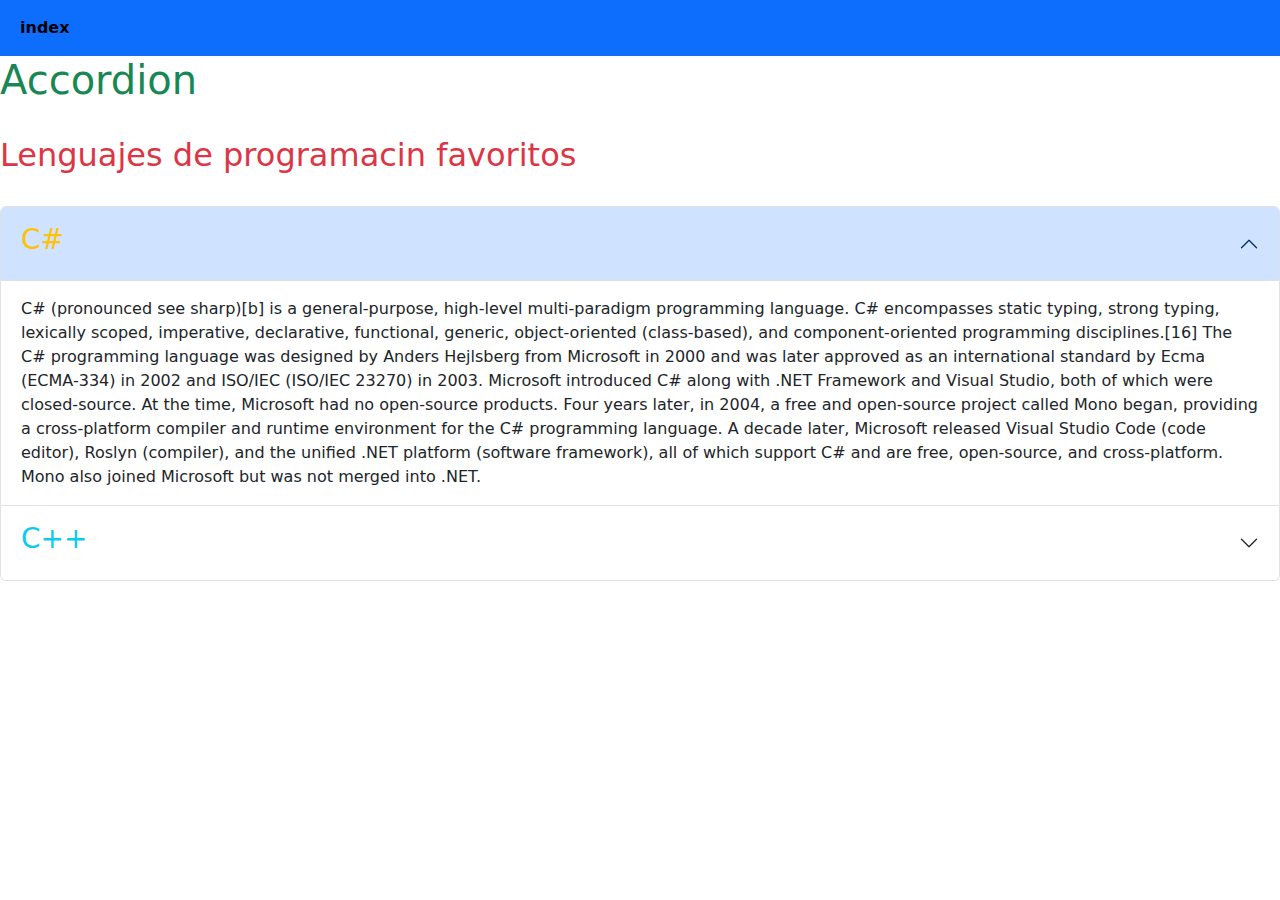
<file: accordion.html>
<!DOCTYPE html>
<html lang="en">
<head>
    <meta charset="UTF-8">
    <meta http-equiv="X-UA-Compatible" content="IE=edge">
    <meta name="viewport" content="width=device-width, initial-scale=1.0">
    <link rel="stylesheet" href="https://cdn.jsdelivr.net/npm/bootstrap@5.2.3/dist/css/bootstrap.min.css">
    <script src="https://cdn.jsdelivr.net/npm/bootstrap@5.2.3/dist/js/bootstrap.bundle.min.js"></script>
    <title>Accordion</title>
</head>
<body>
    <nav class="navbar navbar-expand-lg bg-primary ">
        <div class="container-fluid">
         
          <div class="collapse navbar-collapse" id="navbarSupportedContent">
            <ul class="navbar-nav me-auto mb-2 mb-lg-0" id="wor">
              <li class="nav-item">
                <a class="nav-link active" aria-current="page" href="index.html" style="color: black; font-weight: bold;">index</a>
              </li>
            </ul>          
          </div>
        </div>
      </nav>
<h1 class="text-success" text-center>Accordion</h1>
<br>
<h2 class="text-danger">Lenguajes de programacin favoritos</h2>
<br>
      <div class="accordion" id="accordionExample">
        <div class="accordion-item">
          <h2 class="accordion-header" id="headingOne">
            <button class="accordion-button" type="button" data-bs-toggle="collapse" data-bs-target="#collapseOne" aria-expanded="true" aria-controls="collapseOne">
             <h3  class="text-warning">C#</h3>
            </button>
          </h2>
          <div id="collapseOne" class="accordion-collapse collapse show" aria-labelledby="headingOne" data-bs-parent="#accordionExample">
            <div class="accordion-body">
                C# (pronounced see sharp)[b] is a general-purpose, high-level multi-paradigm programming language. C# encompasses static typing, strong typing, lexically scoped, imperative, declarative, functional, generic, object-oriented (class-based), and component-oriented programming disciplines.[16]

                The C# programming language was designed by Anders Hejlsberg from Microsoft in 2000 and was later approved as an international standard by Ecma (ECMA-334) in 2002 and ISO/IEC (ISO/IEC 23270) in 2003. Microsoft introduced C# along with .NET Framework and Visual Studio, both of which were closed-source. At the time, Microsoft had no open-source products. Four years later, in 2004, a free and open-source project called Mono began, providing a cross-platform compiler and runtime environment for the C# programming language. A decade later, Microsoft released Visual Studio Code (code editor), Roslyn (compiler), and the unified .NET platform (software framework), all of which support C# and are free, open-source, and cross-platform. Mono also joined Microsoft but was not merged into .NET.
            </div>
          </div>
        </div>
        <div class="accordion-item">
          <h2 class="accordion-header" id="headingTwo">
            <button class="accordion-button collapsed" type="button" data-bs-toggle="collapse" data-bs-target="#collapseTwo" aria-expanded="false" aria-controls="collapseTwo">
            
            <h3  class="text-info">C++</h3>   
            </button>
          </h2>
          <div id="collapseTwo" class="accordion-collapse collapse" aria-labelledby="headingTwo" data-bs-parent="#accordionExample">
            <div class="accordion-body">
                JavaScript (/ˈdʒɑːvəskrɪpt/), often abbreviated as JS, is a programming language that is one of the core technologies of the World Wide Web, alongside HTML and CSS. As of 2022, 98% of websites use JavaScript on the client side for webpage behavior, often incorporating third-party libraries. All major web browsers have a dedicated JavaScript engine to execute the code on users' devices.

                JavaScript is a high-level, often just-in-time compiled language that conforms to the ECMAScript standard.[10] It has dynamic typing, prototype-based object-orientation, and first-class functions. It is multi-paradigm, supporting event-driven, functional, and imperative programming styles. It has application programming interfaces (APIs) for working with text, dates, regular expressions, standard data structures, and the Document Object Model (DOM).
                
                The ECMAScript standard does not include any input/output (I/O), such as networking, storage, or graphics facilities. In practice, the web browser or other runtime system provides JavaScript APIs for I/O.
                
                JavaScript engines were originally used only in web browsers, but are now core components of some servers and a variety of applications. The most popular runtime system for this usage is Node.js.
                
                Although Java and JavaScript are similar in name, syntax, and respective standard libraries, the two languages are distinct and differ greatly in design.
            </div>
          </div>
        </div> 
      </div>



</body>
</html>
</file>
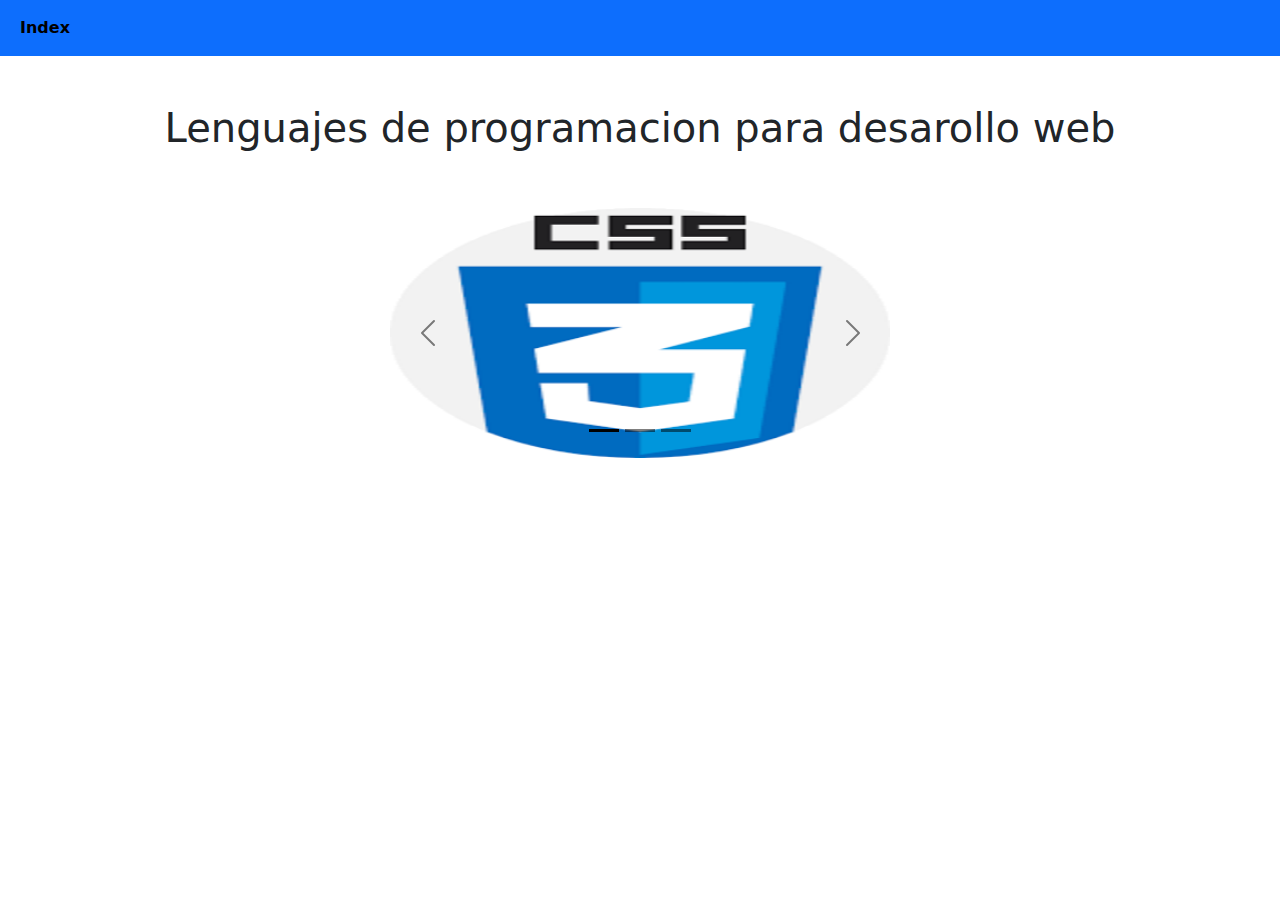
<file: carousel.html>
<!DOCTYPE html>
<html lang="en">
<head>
    <meta charset="UTF-8">
    <meta http-equiv="X-UA-Compatible" content="IE=edge">
    <meta name="viewport" content="width=device-width, initial-scale=1.0">
    <link rel="stylesheet" href="https://cdn.jsdelivr.net/npm/bootstrap@5.2.3/dist/css/bootstrap.min.css">
    <script src="https://cdn.jsdelivr.net/npm/bootstrap@5.2.3/dist/js/bootstrap.bundle.min.js"></script>

    <link rel="stylesheet" href="style.css">

    <title>carousel</title>
</head>
<body>
    <nav class="navbar navbar-expand-lg bg-primary ">
        <div class="container-fluid">
         
          <div class="collapse navbar-collapse" id="navbarSupportedContent">
            <ul class="navbar-nav me-auto mb-2 mb-lg-0" id="wor">
              <li class="nav-item">
                <a class="nav-link active" aria-current="page" href="index.html" style="color: black; font-weight: bold">Index</a>
              </li>
             
            </ul>
          </div>
        </div>
      </nav>
      <br> <br>
      <h1 style="text-align: center;">Lenguajes de programacion para desarollo web</h1><br><br>
      <div id="padre">

      
    <div id="carouselExampleDark" class="carousel carousel-dark slide" data-bs-ride="carousel">
        <div class="carousel-indicators">
          <button type="button" data-bs-target="#carouselExampleDark" data-bs-slide-to="0" class="active" aria-current="true" aria-label="Slide 1"></button>
          <button type="button" data-bs-target="#carouselExampleDark" data-bs-slide-to="1" aria-label="Slide 2"></button>
          <button type="button" data-bs-target="#carouselExampleDark" data-bs-slide-to="2" aria-label="Slide 3"></button>
        </div>
        <div class="carousel-inner">
          <div class="carousel-item active" data-bs-interval="10000">
            <img src="img/download.png" class="d-block w-100" alt="cssimage">
            
          </div>
          <div class="carousel-item" data-bs-interval="2000">
            <img src="img/html5-mobile-app-native-hybrid-pros-cons.jpg" class="d-block w-100" alt="html5 language">
            
          </div>
          <div class="carousel-item">
            <img src="img/JavaScript-Logo.png" class="d-block w-100" alt="JavaScript-Logo">
          </div>
        </div>
        <button class="carousel-control-prev" type="button" data-bs-target="#carouselExampleDark" data-bs-slide="prev">
          <span class="carousel-control-prev-icon" aria-hidden="true"></span>
          <span class="visually-hidden">Previous</span>
        </button>
        <button class="carousel-control-next" type="button" data-bs-target="#carouselExampleDark" data-bs-slide="next">
          <span class="carousel-control-next-icon" aria-hidden="true"></span>
          <span class="visually-hidden">Next</span>
        </button>
      </div>
    </div>
</body>
</html>
</file>
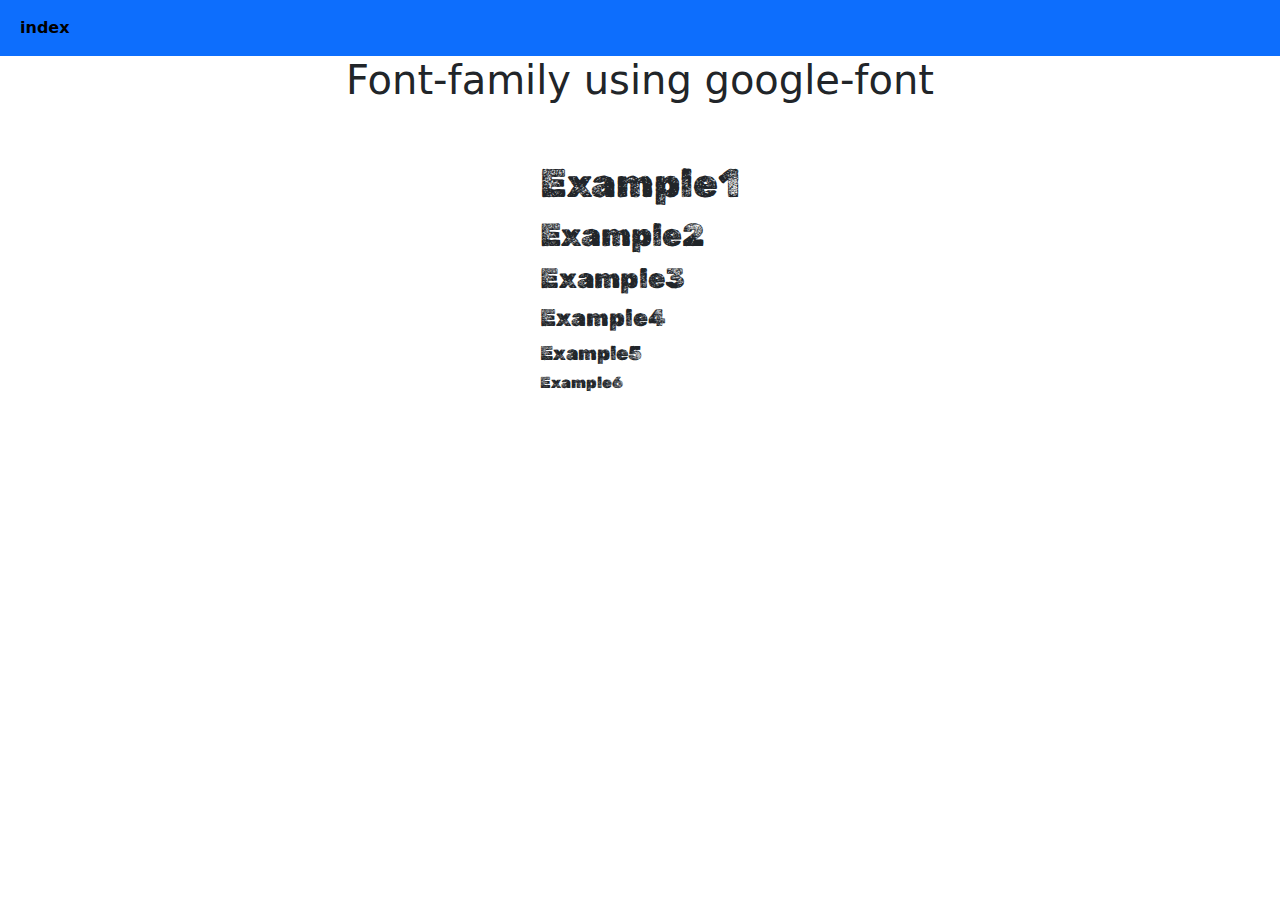
<file: fuente.html>
<!DOCTYPE html>
<html lang="en">
<head>
    <meta charset="UTF-8">
    <meta http-equiv="X-UA-Compatible" content="IE=edge">
    <meta name="viewport" content="width=device-width, initial-scale=1.0">
    <link rel="preconnect" href="https://fonts.googleapis.com"><link rel="preconnect" href="https://fonts.gstatic.com" crossorigin><link href="https://fonts.googleapis.com/css2?family=Roboto:ital,wght@0,100;1,100&family=Rubik+80s+Fade&family=Rubik+Dirt&family=Rubik+Gemstones&family=Rubik+Vinyl&display=swap" rel="stylesheet">
    <link rel="stylesheet" href="style.css">
    <link rel="stylesheet" href="https://cdn.jsdelivr.net/npm/bootstrap@5.2.3/dist/css/bootstrap.min.css">
    <script src="https://cdn.jsdelivr.net/npm/bootstrap@5.2.3/dist/js/bootstrap.bundle.min.js"></script>
    <title>fuente</title>
</head>
<body>

    <nav class="navbar navbar-expand-lg bg-primary ">
        <div class="container-fluid">
         
          <div class="collapse navbar-collapse" id="navbarSupportedContent">
            <ul class="navbar-nav me-auto mb-2 mb-lg-0" id="wor">
              <li class="nav-item">
                <a class="nav-link active" aria-current="page" href="index.html" style="color: black; font-weight: bold">index</a>
              </li>
            </ul>
          </div>
        </div>
      </nav>
<h1 style="text-align: center;">Font-family using google-font</h1>
<br><br>
        <div id="cont">

    <h1 id="fuente">Example1</h1>
    <h2 id="fuente">Example2</h2>
    <h3 id="fuente">Example3</h3>
    <h4 id="fuente">Example4</h4>
    <h5 id="fuente">Example5</h5>
    <h6 id="fuente">Example6</h6>
</div>
</body>
</html>
</file>
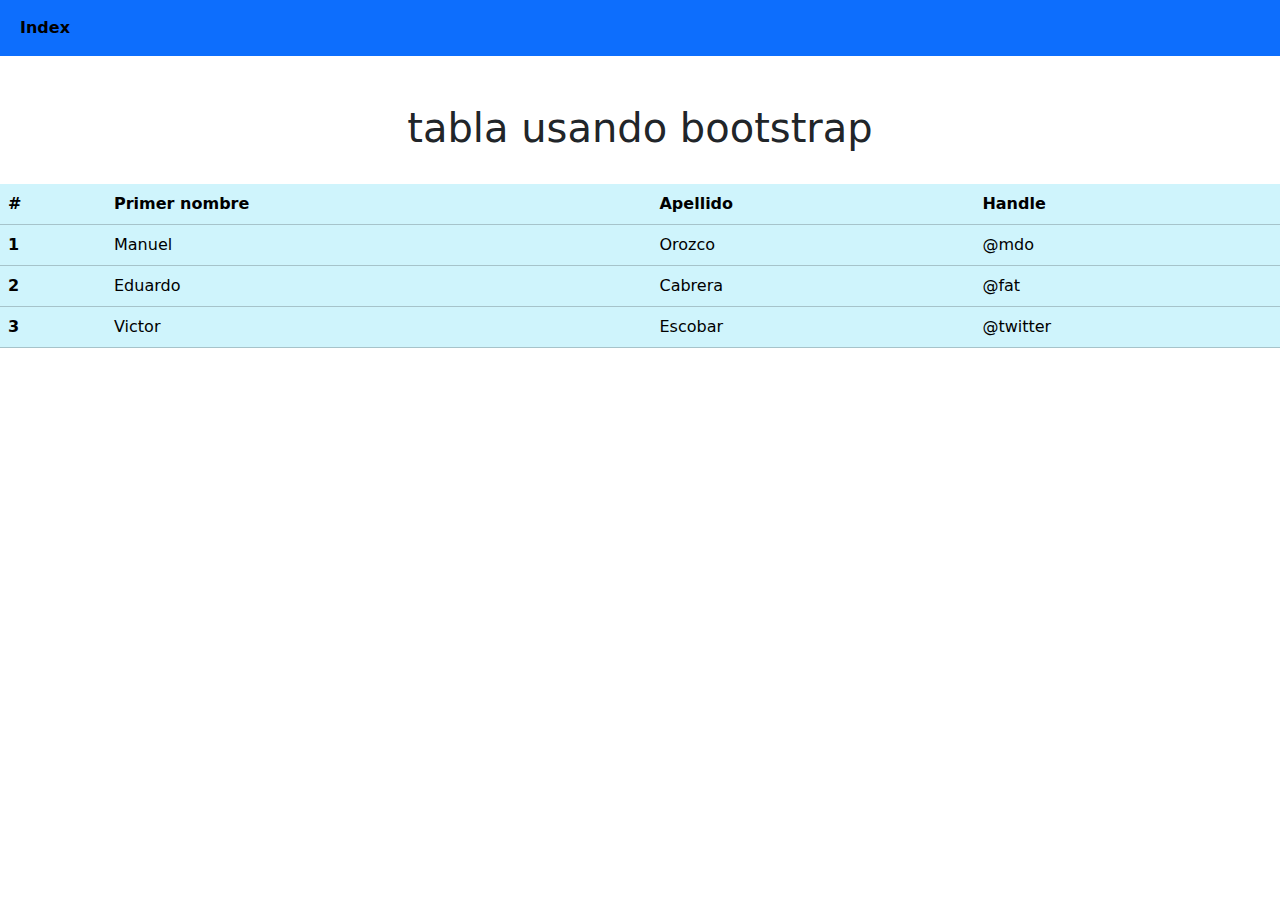
<file: tables.html>
<!DOCTYPE html>
<html lang="en">
<head>
    <meta charset="UTF-8">
    <meta http-equiv="X-UA-Compatible" content="IE=edge">
    <meta name="viewport" content="width=device-width, initial-scale=1.0">
    <link rel="stylesheet" href="https://cdn.jsdelivr.net/npm/bootstrap@5.2.3/dist/css/bootstrap.min.css">
    <script src="https://cdn.jsdelivr.net/npm/bootstrap@5.2.3/dist/js/bootstrap.bundle.min.js"></script>
    <title>table</title>
</head>
<body>
    <nav class="navbar navbar-expand-lg bg-primary ">
        <div class="container-fluid">
         
          <div class="collapse navbar-collapse" id="navbarSupportedContent">
            <ul class="navbar-nav me-auto mb-2 mb-lg-0" id="wor">
              <li class="nav-item">
                <a class="nav-link active" aria-current="page" href="index.html" style="color: black; font-weight: bold">Index</a>
              </li>
             
            </ul>
          </div>
        </div>
      </nav>
      <br> <br>
      <h1 style="text-align: center;">tabla usando bootstrap</h1>
      <br>
    <table class="table  table-info" >
        <thead>
          <tr>
            <th scope="col">#</th>
            <th scope="col">Primer nombre</th>
            <th scope="col">Apellido</th>
            <th scope="col">Handle</th>
          </tr>
        </thead>
        <tbody>
          <tr>
            <th scope="row">1</th>
            <td>Manuel</td>
            <td>Orozco</td>
            <td>@mdo</td>
          </tr>
          <tr>
            <th scope="row">2</th>
            <td>Eduardo</td>
            <td>Cabrera</td>
            <td>@fat</td>
          </tr>
          <tr>
            <th scope="row">3</th>
            <td >Victor</td>
            <td>Escobar</td>
            <td>@twitter</td>
          </tr>
        </tbody>
      </table>
</body>
</html>
</file>
<file: style.css>
#fuente{


    font-family: 'Rubik Dirt', cursive;

}
#cont{
    width: 200px;
    height: 500px;
    margin-left: auto;
    margin-right: auto;
}
img{
    width: 200px;
    height: 250px;
}
#padre{
    
    width: 500px;
    height: 400px;
    margin-left: auto;
    margin-right: auto;
}
</file>
